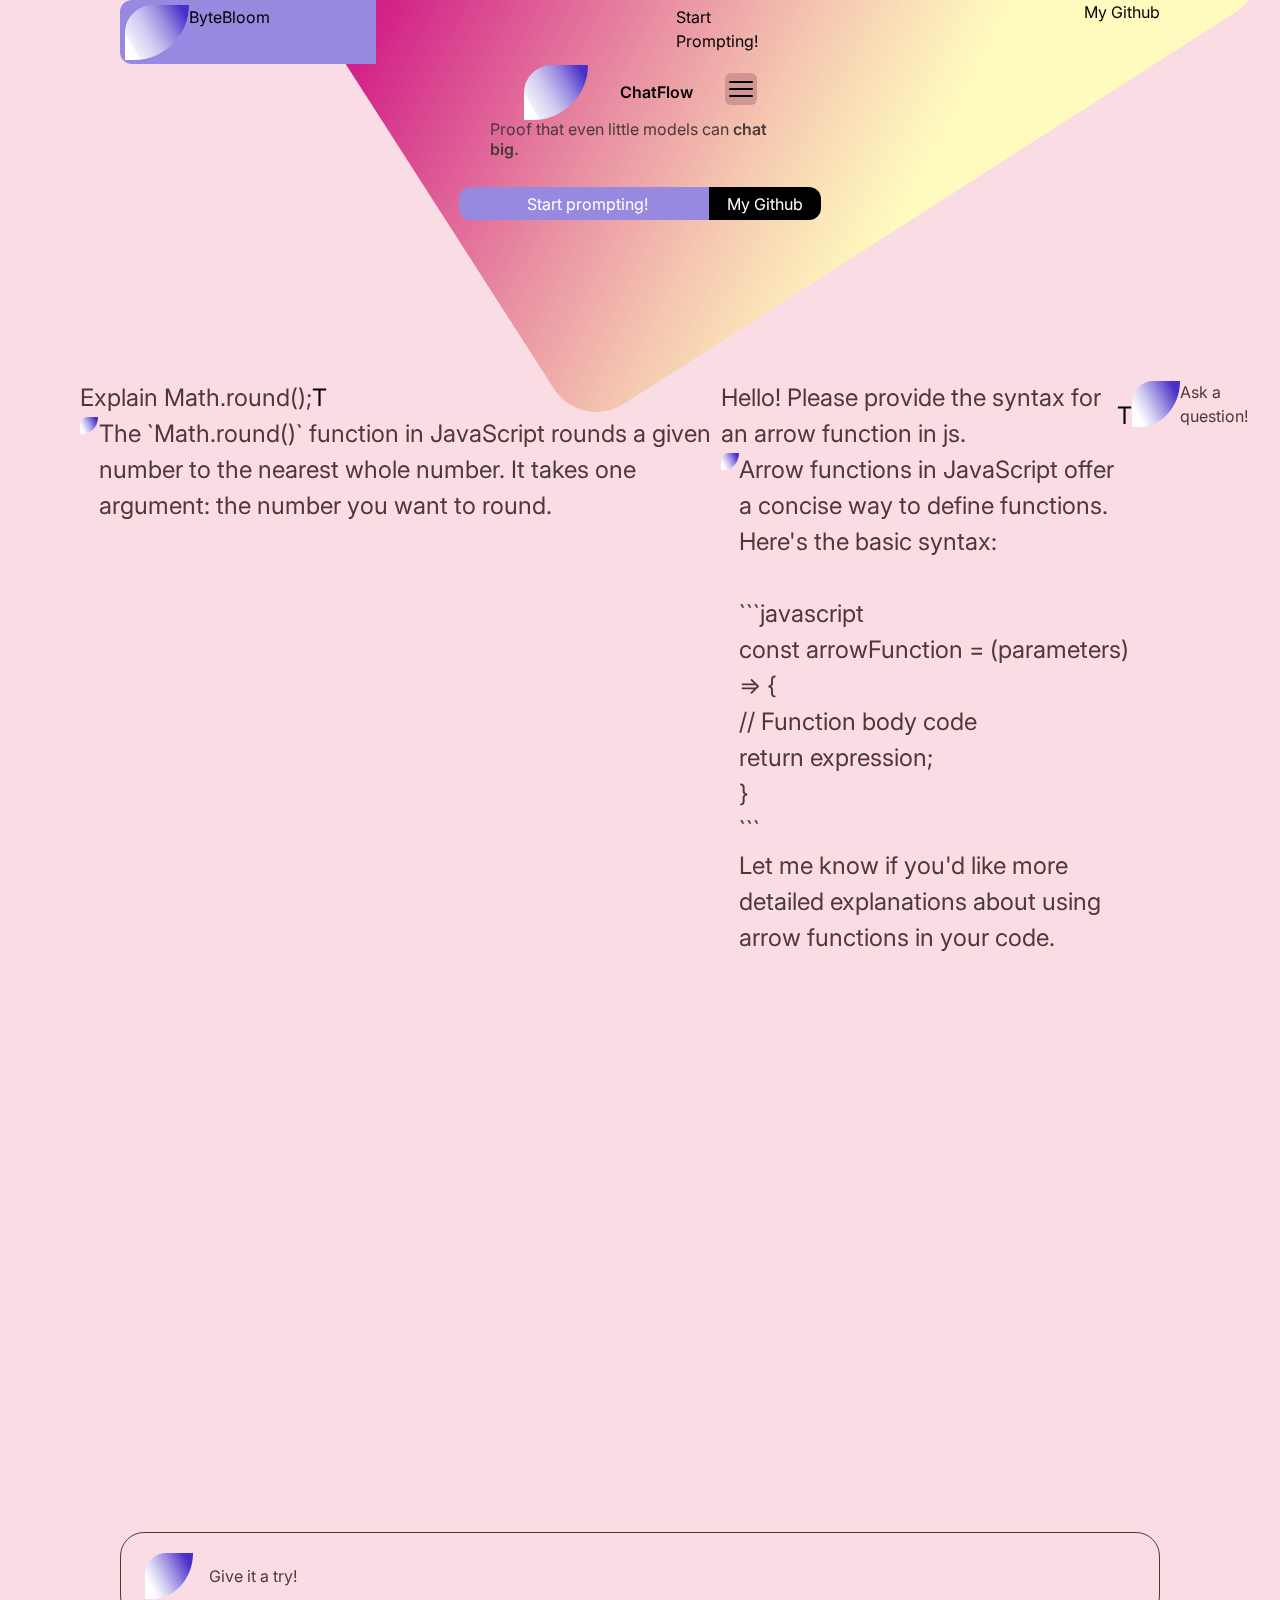
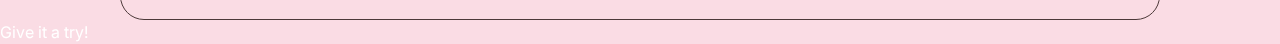
<file: index.html>
<!DOCTYPE html>
<html lang="en">

<head>
    <meta charset="UTF-8">
    <meta name="viewport" content="width=device-width, initial-scale=1.0">
    <title>ChatFlow</title>
    <link rel="preconnect" href="https://fonts.googleapis.com">
    <link rel="preconnect" href="https://fonts.gstatic.com" crossorigin>
    <link
        href="https://fonts.googleapis.com/css2?family=Inter:ital,opsz,wght@0,14..32,100..900;1,14..32,100..900&display=swap"
        rel="stylesheet">
    <script src="js/main.js" defer></script>
    <link href="css/the-new-css-reset-1.11.3.css" rel="stylesheet">
    <link href="css/style.css" rel="stylesheet">
</head>

<body>
    <div class="background-graphic"></div>

    <!--Header-->
    <header>
        <div class="inner-container">
            <!--desktop nav menu-->
            <nav class="desktop-nav">
                <div class="flex-container justify-between inner-container">
                    <a href="#">
                        <div class="flex-container">
                            <img src="img/svg/logo.svg" alt="ChatFlow Logo">
                            ByteBloom
                        </div>
                    </a>
                    <a href="#">Start Prompting!</a>
                    <a class="github-btn" href="https://github.com/Tsohnle95?tab=repositories">My Github</a>
                </div>

            </nav>
            <!--end of desktop nav menu-->
            <div class="flex-container flex-wrap align-center justify-center">
                <img src="img/svg/logo.svg" alt="ChatFlow Logo">
                <h1 class="fs-xl fw-bold">ChatFlow</h1>
                <!-- Dropdown navigation menu -->
                <nav class="mobile">
                    <a href="#">
                        <svg xmlns="http://www.w3.org/2000/svg" fill="none" viewBox="0 0 24 24" stroke-width="1.5"
                            stroke="currentColor" class="prefix__size-6">
                            <title>Click to expand menu</title>
                            <path stroke-linecap="round" stroke-linejoin="round"
                                d="M3.75 6.75h16.5M3.75 12h16.5m-16.5 5.25h16.5" />
                        </svg>
                    </a>
                </nav>
            </div>
            <div class="text-center flex-container align-center">
                <p class="light-black fs-sm  align-left">Proof that even little models can <span
                        class="purple-header fw-bold">chat
                        big.</span>
                </p>
                <div class="button-container flex-container">
                    <a class="white" href="#">Start prompting!</a>
                    <a class="white bg-black" href="#">My Github</a>
                </div>
            </div>
        </div>
    </header>

    <main>
       
        <div class="inner-container">

            <section class="section-one text-body flex-container">

                <div class="mobile-chatbox">
                <div class="flex-container align-center justify-right">
                    <p class="fs-24 light-black">Explain Math.round();</p>
                    <span class="fs-24">T</span>
                </div>

                <div class="flex-container">

                    <div>
                        <img src="img/small-logo.png" alt="ChatFlow Logo">
                    </div>
                    <p class="fs-24 light-black">
                        The `Math.round()` function in JavaScript rounds a given number to the nearest whole number. It
                        takes one
                        argument: the number you want to round.</p>
                </div>
                </div>

                <!--Desktop chatbox-->
                <div class="desktop-chatbox">
                    <div class="flex-container align-center justify-right">
                        <p class="fs-24 light-black">Hello! Please provide the syntax for an arrow function in js.
                        </p>
                        <span class="fs-24">T</span>
                    </div>

                    <div class="flex-container">

                        <div>
                            <img src="img/small-logo.png" alt="ChatFlow Logo">
                        </div>
                        <p class="fs-24 light-black">
                            Arrow functions in JavaScript offer a concise way to define functions. Here's the basic syntax:<br>
                            <br>```javascript<br>const arrowFunction = (parameters) => {<br>  // Function body code<br>  return expression;<Br> }<br>```<br>Let me know if you'd like more detailed explanations about using arrow functions in your code.</p>
                    </div>
                </div>





                <!--Input box for desktop-->
                <section class="desktop-input desktop-form">
                    <div class="formblock1 align-center flex-container light-black ">
                        <img src="img/small-logo.png" alt="ChatFlow Logo">
                        <p>Ask a question!</p>
                    </div>
                </section>

            </section>

        </div>
    </main>

    <footer>
        <div class="inner-container">
            <section class="text-form mobile-form">
                <div class="formblock1 align-center flex-container light-black ">
                    <img src="img/small-logo.png" alt="ChatFlow Logo">
                    <p class="fs-sm">Give it a try!</p>
                </div>
            </section>
            <!--desktop footer-->

        </div>
        <a class="desktop-footer white" href="#">Give it a try!</a>

    </footer>

</body>

</html>
</file>
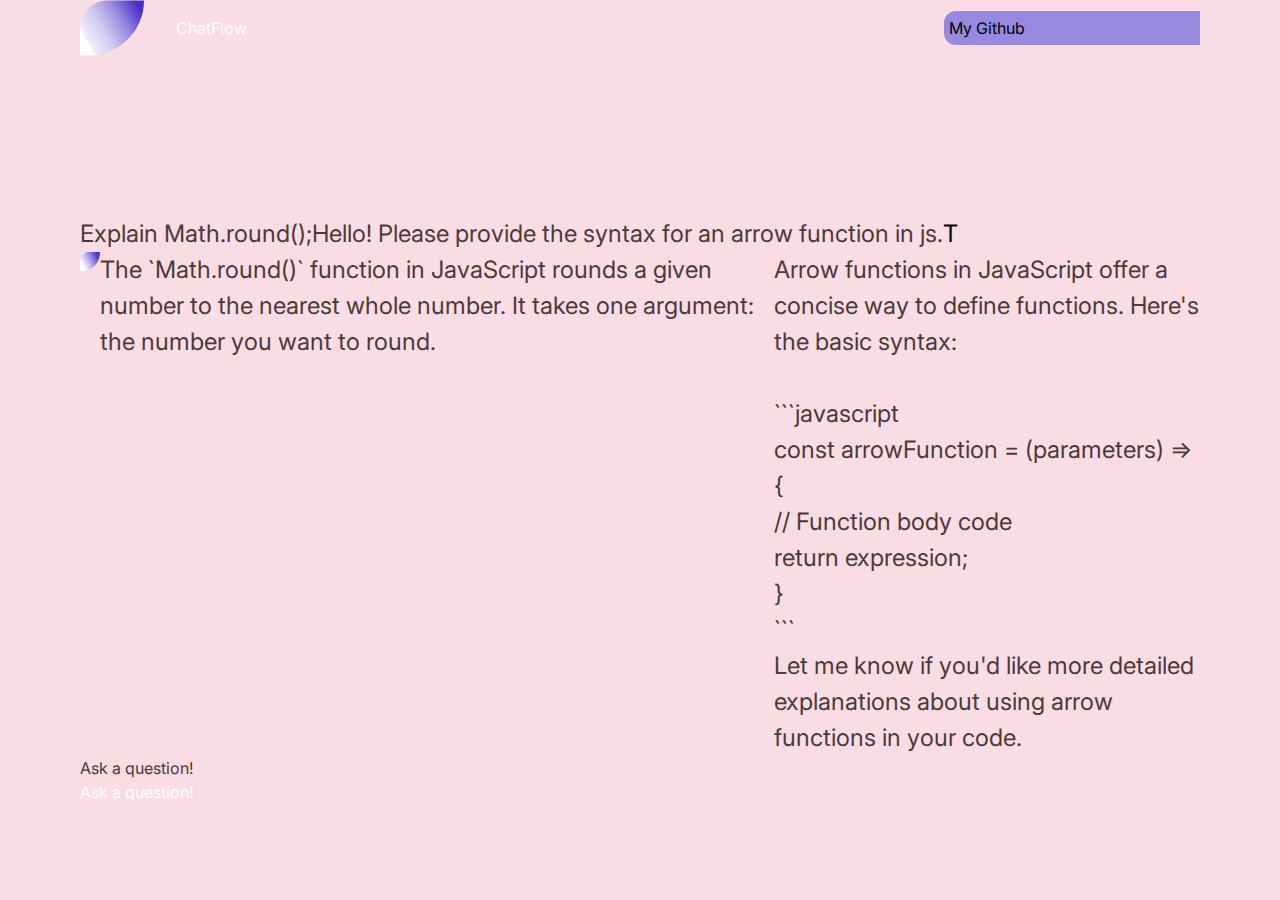
<file: webApp.html>
<!DOCTYPE html>
<html lang="en">

<head>
    <meta charset="UTF-8">
    <meta name="viewport" content="width=device-width, initial-scale=1.0">
    <title>Let the chats flow!</title>
    <link rel="preconnect" href="https://fonts.googleapis.com">
    <link rel="preconnect" href="https://fonts.gstatic.com" crossorigin>
    <link
        href="https://fonts.googleapis.com/css2?family=Inter:ital,opsz,wght@0,14..32,100..900;1,14..32,100..900&display=swap"
        rel="stylesheet">
    <link rel="preconnect" href="https://fonts.googleapis.com">
    <link rel="preconnect" href="https://fonts.gstatic.com" crossorigin>
    <link href="https://fonts.googleapis.com/css2?family=Mona+Sans:ital,wght@0,200..900;1,200..900&display=swap"
        rel="stylesheet">
    <script src="js/main.js" defer></script>
    <link href="css/the-new-css-reset-1.11.3.css" rel="stylesheet">
    <link href="css/style.css" rel="stylesheet">

</head>

<body class="app">

    <!--Header-->
    <header>
        <div class="inner-container">
            <div class="flex-container flex-wrap align-center justify-between">
                <div class="flex-container">
                    <img src="img/svg/logo.svg" alt="ChatFlow Logo">
                    <h1 class="fs-lg white">ChatFlow</h1>
                </div>
                <a class="github-btn btn" href="https://github.com/Tsohnle95?tab=repositories">My Github</a>
            </div>
        </div>
    </header>

    <main>

        <div class="inner-container">

            <section class="app-chatbox text-body flex-container align-center"> <!--section one in css-->

                <div class="mobile-chatbox">
                    <div class="chat-container">
                        <div class="initial-chat-examples">
                            <div class="user-message-box flex-container align-center justify-right">
                                <p class="mobile-text fs-24 light-black">Explain Math.round();</p>
                                <p class="desktop-text fs-24 light-black">Hello! Please provide the syntax for an arrow
                                    function
                                    in js.
                                </p>
                                <span class="fs-24">T</span>
                            </div>

                            <div class="flex-container">

                                <div class="ai-message-box flow-icon">
                                    <img src="img/small-logo.png" alt="ChatFlow Logo">
                                </div>
                                <p class="mobile-text fs-24 light-black">
                                    The `Math.round()` function in JavaScript rounds a given number to the nearest whole
                                    number.
                                    It
                                    takes one
                                    argument: the number you want to round.</p>
                                <p class="desktop-text fs-24 light-black">
                                    Arrow functions in JavaScript offer a concise way to define functions. Here's the
                                    basic
                                    syntax:<br>
                                    <br>```javascript<br>const arrowFunction = (parameters) => {<br> // Function body
                                    code<br>
                                    return expression;<br> }<br>```<br>Let me know if you'd like more detailed
                                    explanations
                                    about using arrow functions in your code.
                                </p>
                            </div>
                        </div>
                    </div>
                    <div class="input-wrapper">
                        <input type="text" id="promptInput" name="promptInput" placeholder="Ask a question!"
                            class="form-input desktop-input desktop-form light-black">
                        <button type="submit" class="submit-btn">
                            <svg xmlns="http://www.w3.org/2000/svg" fill="none" viewBox="0 0 24 24" stroke-width="1.5"
                                stroke="currentColor" class="size-6">
                                <title>Submit</title>
                                <path stroke-linecap="round" stroke-linejoin="round"
                                    d="M6 12 3.269 3.125A59.769 59.769 0 0 1 21.485 12 59.768 59.768 0 0 1 3.27 20.875L5.999 12Zm0 0h7.5" />
                            </svg>
                        </button>
                    </div>
                </div>
            </section>

        </div>
    </main>

    <footer>
        <div class="inner-container">
            <div class="input-wrapper">
                <input type="text" id="promptInputMobile" name="promptInput" placeholder="Ask a question!"
                    class="form-input mobile-input white fs-sm">
                <button type="submit" class="submit-btn">
                    <svg xmlns="http://www.w3.org/2000/svg" fill="none" viewBox="0 0 24 24" stroke-width="1.5"
                        stroke="currentColor" class="size-6">
                        <title>Click to submit</title>
                        <path stroke-linecap="round" stroke-linejoin="round"
                            d="M6 12 3.269 3.125A59.769 59.769 0 0 1 21.485 12 59.768 59.768 0 0 1 3.27 20.875L5.999 12Zm0 0h7.5" />
                    </svg>

                </button>

            </div>
        </div>
    </footer>


</body>

</html>
</file>
<file: css/style.css>
/* Base styles */

html {
    font-size: 100%;
     font-family: "Inter", sans-serif;
      background-color: rgb(250, 220, 228);
     
}

body {
  line-height: 1.5;

  /* --- Define the background image and behavior --- */

}

.background-graphic {
  background-image: url(../img/revised2.svg);
  background-repeat: no-repeat;
  background-attachment: fixed;
  background-size: 950px auto; 
  background-position: calc(50% + 145px) -450px;

  /* --- Keep the rest the same --- */
  position: fixed;
  top: 0;
  left: 0;
  width: 100%;
  height: 100%;
  z-index: -2; 
}

.flex-container {
    display: flex; 
}

.inner-container {
    max-width: 1200px;
    margin: 0 auto;
    padding: 0 2.5rem;
}

/* Font size utility classes */

.fs-60 {
    font-size: 3.75rem;
}

 .fs-47 {
    font-size: 2.9375rem;
 }

 .fs-30 {
    font-size: 1.875rem;
 }

 .fs-26 {
    font-size: 1.625rem;
 }

 .fs-24 {
    font-size: 1.5rem;
} 

.fs-22 {
    font-size: 1.375rem;
}

.fs-20 {
    font-size: 1.25rem;
}

.fs-18 {
    font-size: 1.125rem;
}

.fs-16 {
    font-size: 1rem;
}

.fs-14 {
    font-size: .875rem;
}

.fs-12 {
    font-size: .75rem;
}

.fs-10 {
    font-size: .625rem;
}

/********** Font Weight Utility Classes **********/

.fw-bold {
    font-weight: 600;
}

/* Colour utility classes */

.white {
    color: white;
}

.purple {
    color: #9889E0;
}

.bg-black {
    background-color: black;
}

.light-black { /*text colour */
    color: #4C3939;
}

/* alignment utility classes */

.text-center {
    text-align: center;
}

.justify-center {
    justify-content: center;
}

.justify-between {
    justify-content: space-between;
}

.align-center {
    align-items: center;
}

.align-left {
    text-align: left;
}

.align-baseline {
    align-items: baseline;
}

.margin-auto {
    margin: 0 auto;
}

/********** Landing Page CSS **********/
/********** Header **********/
header {
    margin-bottom: 10rem;
    position: relative;
}
header svg {
    width: 2rem;
    background-color: #D39494;
    border-radius: .375rem; 
}

header img {
width: 4rem;
}

header h1 {
    margin: 1rem 2rem;
}

header p{
    line-height: 1.2;
    max-width: 30ch;
    margin: 0 auto;
    display: block;
    margin-bottom: 1.75rem;
}

header >div div > a:nth-of-type(1) {
    background-color: #9889E0;
    padding: .3rem;
    border-radius: .75rem 0 0 .75rem;
    width: 16rem;
    display: inline-block;
}

.text-center {
    display: flex;
    flex-flow: column;
    margin: 0 auto;
    width: fit-content
}

header >div div > a:nth-of-type(2) {
    display: inline-block;
    padding: .3rem;
    width: 7rem;
    border-radius: 0 .75rem .75rem 0;
    margin-left: -0.4rem;
}

/********** text-body **********/
.page1 section:nth-of-type(1) {
    background-color: rgb(250, 228, 246);
    border-radius: 1.5rem;
    padding: 3rem 1.5rem;
    position: absolute;
    top: 20vh;
    right: 1.7vh;
    left: 1.7vh;
    z-index: -1111;
    margin: 12rem 1.5rem 0 1.5rem;
    line-height: 1.25;
    max-width: 1200px;
}

.page1 section:nth-of-type(1) p:nth-of-type(1) {
    margin-bottom: 2rem;
    margin-top: 1rem;
}

.page1 section:nth-of-type(1) .flex-container div {
   flex-shrink: 0;
   margin-right: 1rem;
}

.page1 section:nth-of-type(1) span {
background-color: #E56F6F;
text-align: center;
width: 3rem;
height: 3rem;
border-radius: 100%;
line-height: 3rem;
display: inline-block;
margin-left: 1rem;;
}

.page1 section:nth-of-type(1) .flex-container:nth-of-type(1) {
justify-content: flex-end;
}

/********** text-form-placeholder **********/
.text-form > div {
    border: 1px solid #4C3939;
    height: 5.5rem;
    border-radius: 1.5rem;
    padding: .5rem 1.5rem;
    margin: 36rem 2.5rem 0 2.5rem;
    max-width: 1200px;
    gap: 1rem;
}
</file>
